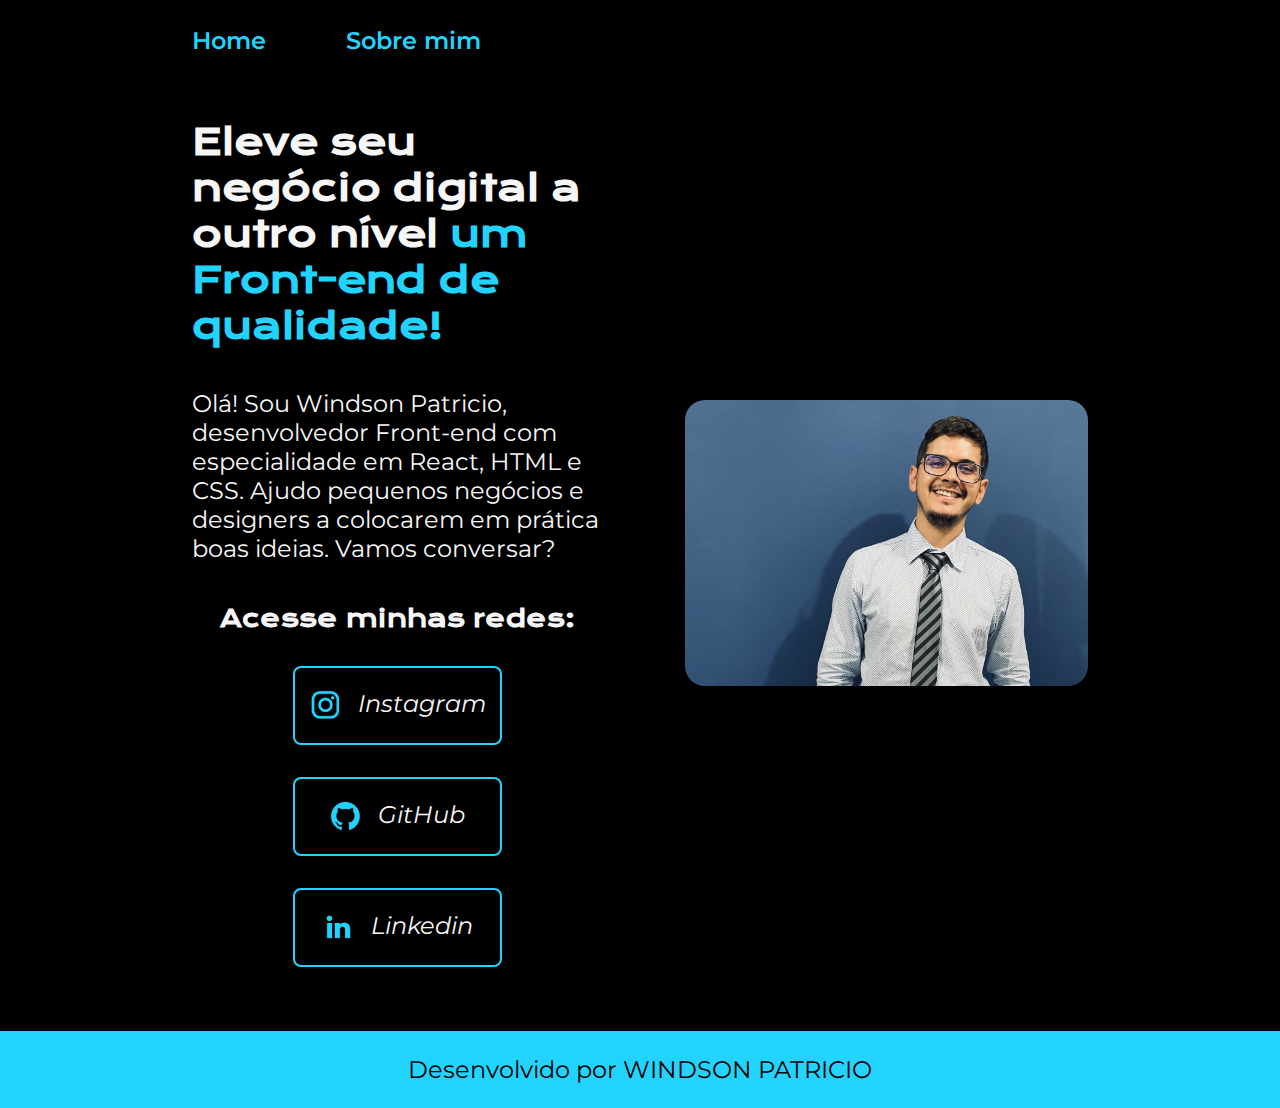
<file: index.html>
<!DOCTYPE html>
<html lang="pt-br">
<head>
    <meta charset="UTF-8">
    <meta name="viewport" content="width=device-width, initial-scale=1.0">
    <title>Portifolio</title>
    <link rel="stylesheet" href="./style/stlye.css">
</head>
<body>
    <header class="cabecalho">
        <nav class="cabecalho-nav">
            <a class="cabecalho-link" href="index.html">Home</a>
            <a class="cabecalho-link" href="pages/sobreMIm.html">Sobre mim</a>
        </nav>
    </header>
    <main class="menu">
        <section class = "menuTexto">
            <h1 class="menuTextoTitulo"> Eleve seu negócio digital a outro nível <strong class="tituloDestaque"> um Front-end de qualidade!</strong></h1>
            <p class="menuTextoParagrafo">Olá! Sou Windson Patricio, desenvolvedor Front-end com especialidade em React, HTML e CSS. 
                Ajudo pequenos negócios e designers a colocarem em prática boas ideias. Vamos conversar?
            </p>
      
            <div class="menuBotoes">
                <h2 class="botaoSubtitulo">Acesse minhas redes: </h2>
                <a class="estiloBotoes" href="https://www.instagram.com/medeiroswindson/">
                    <img src="./assets/instagram.png">
                    Instagram</a>
                <a class="estiloBotoes" href="https://github.com/windsonPatricio">
                    <img src="./assets/github.png">
                    GitHub</a>
                <a class="estiloBotoes" href="https://www.linkedin.com/in/windson-patricio-407b631a0/">
                    <img src="./assets/linkedin.png">
                    Linkedin</a>
            </div>
        </section>
        <img class="imagemMenu" src="./assets/FullSizeRender 2.JPG">
    </main>
    <footer>
        <p class="rodape">Desenvolvido por WINDSON PATRICIO</p>
    </footer>
</body>
</html>
</file>
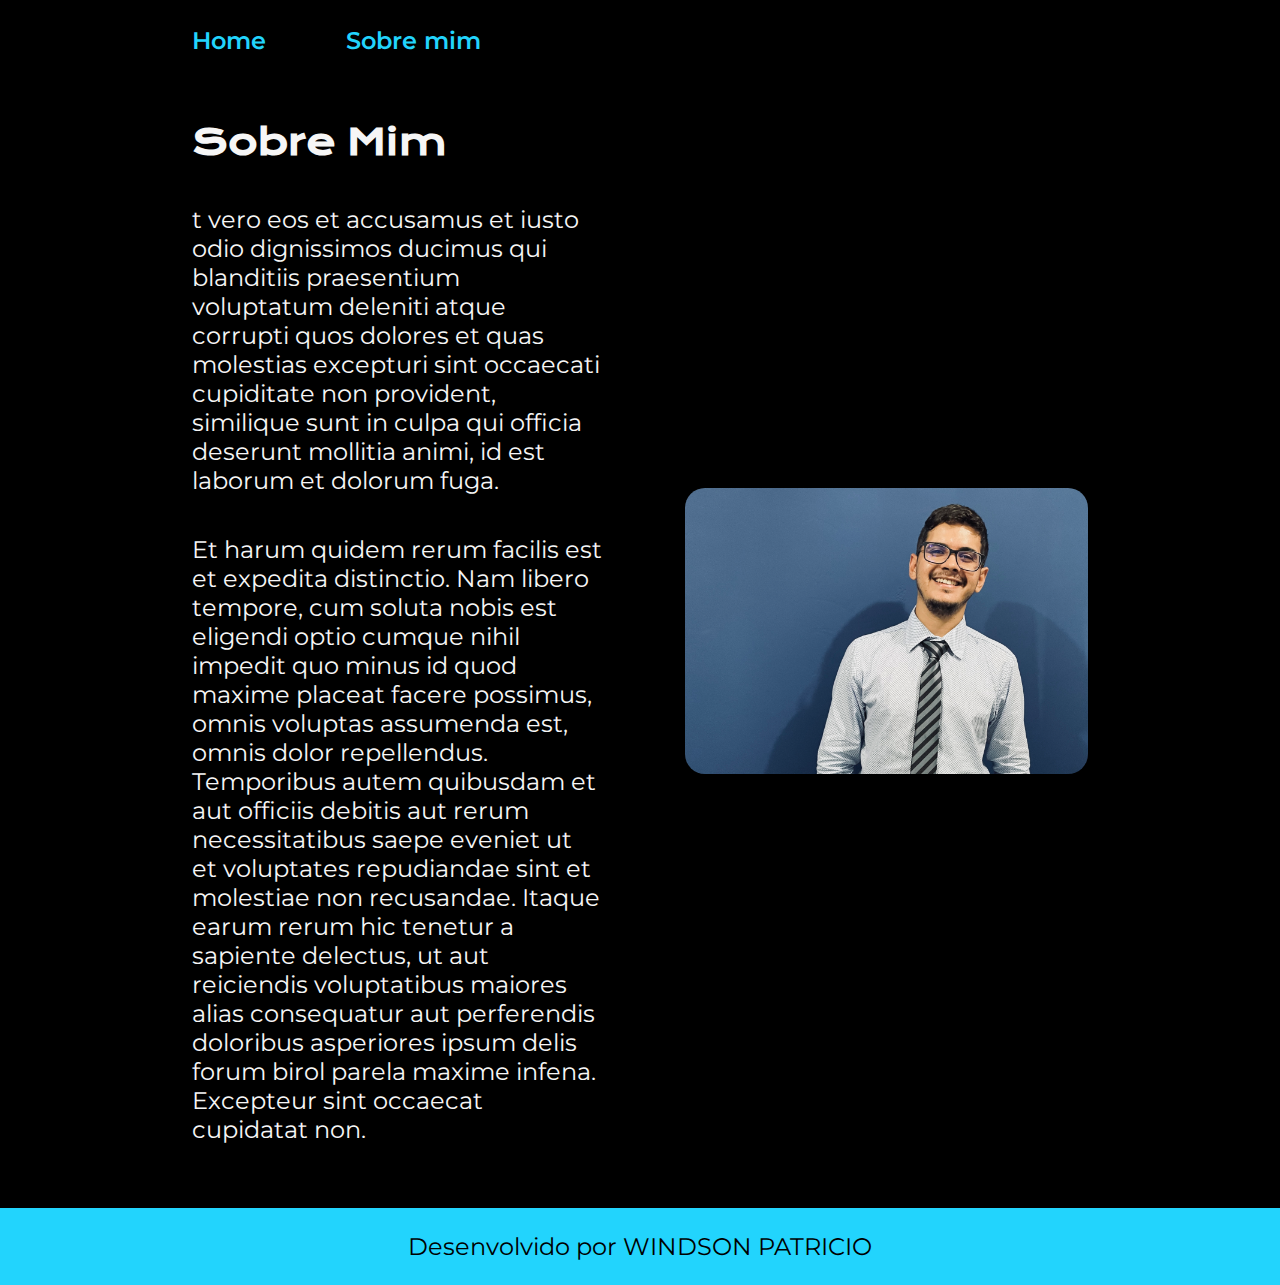
<file: sobreMIm.html>
<!DOCTYPE html>
<html lang="pt-br">
<head>
    <meta charset="UTF-8">
    <meta name="viewport" content="width=device-width, initial-scale=1.0">
    <title>Sobre mim</title>
    <link rel="stylesheet" href="./style/stlye.css">
</head>

<body>
    <header class="cabecalho">
        <nav class="cabecalho-nav">
            <a class="cabecalho-link" href="index.html">Home</a>
            <a class="cabecalho-link" href="sobreMim.html">Sobre mim</a>
        </nav>
    </header>
    <main class="menu">
        <section class = "menuTexto">
            <h1 class="menuTextoTitulo">Sobre Mim</h1>
            <p class="menuTextoParagrafo">t vero eos et accusamus et iusto odio dignissimos ducimus qui blanditiis praesentium voluptatum deleniti atque corrupti quos dolores et quas molestias excepturi sint occaecati cupiditate non provident, similique sunt in culpa qui officia deserunt mollitia animi, id est laborum et dolorum fuga.</p>
            <p class="menuTextoParagrafo">Et harum quidem rerum facilis est et expedita distinctio. Nam libero tempore, cum soluta nobis est eligendi optio cumque nihil impedit quo minus id quod maxime placeat facere possimus, omnis voluptas assumenda est, omnis dolor repellendus. Temporibus autem quibusdam et aut officiis debitis aut rerum necessitatibus saepe eveniet ut et voluptates repudiandae sint et molestiae non recusandae. Itaque earum rerum hic tenetur a sapiente delectus, ut aut reiciendis voluptatibus maiores alias consequatur aut perferendis doloribus asperiores ipsum delis forum birol parela maxime infena. Excepteur sint occaecat cupidatat non.</p>
        </section>
        <img class="imagemMenu" src="./assets/FullSizeRender 2.JPG">
        
    </main>
    <footer>
        <p class="rodape">Desenvolvido por WINDSON PATRICIO</p>
    </footer>
    
</body>
</html>
</file>
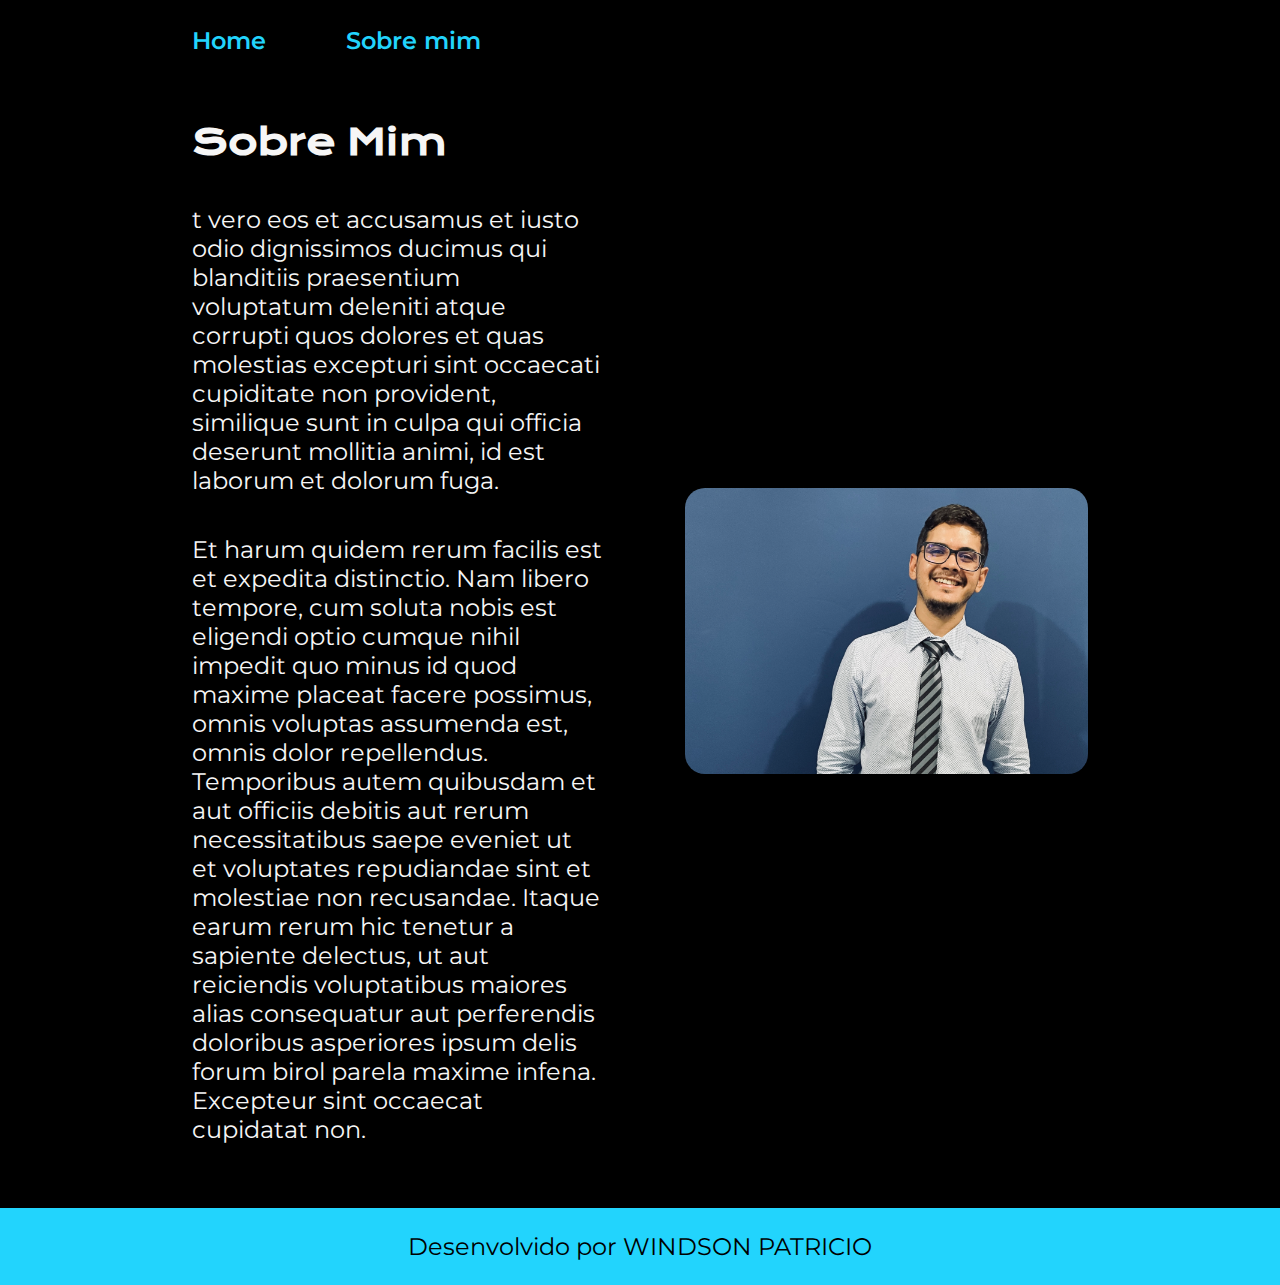
<file: pages/sobreMIm.html>
<!DOCTYPE html>
<html lang="pt-br">
<head>
    <meta charset="UTF-8">
    <meta name="viewport" content="width=device-width, initial-scale=1.0">
    <title>Sobre mim</title>
    <link rel="stylesheet" href="../style/stlye.css">
</head>

<body>
    <header class="cabecalho">
        <nav class="cabecalho-nav">
            <a class="cabecalho-link" href="../index.html">Home</a>
            <a class="cabecalho-link" href="/pages/sobreMIm.html">Sobre mim</a>
        </nav>
    </header>
    <main class="menu">
        <section class = "menuTexto">
            <h1 class="menuTextoTitulo">Sobre Mim</h1>
            <p class="menuTextoParagrafo">t vero eos et accusamus et iusto odio dignissimos ducimus qui blanditiis praesentium voluptatum deleniti atque corrupti quos dolores et quas molestias excepturi sint occaecati cupiditate non provident, similique sunt in culpa qui officia deserunt mollitia animi, id est laborum et dolorum fuga.</p>
            <p class="menuTextoParagrafo">Et harum quidem rerum facilis est et expedita distinctio. Nam libero tempore, cum soluta nobis est eligendi optio cumque nihil impedit quo minus id quod maxime placeat facere possimus, omnis voluptas assumenda est, omnis dolor repellendus. Temporibus autem quibusdam et aut officiis debitis aut rerum necessitatibus saepe eveniet ut et voluptates repudiandae sint et molestiae non recusandae. Itaque earum rerum hic tenetur a sapiente delectus, ut aut reiciendis voluptatibus maiores alias consequatur aut perferendis doloribus asperiores ipsum delis forum birol parela maxime infena. Excepteur sint occaecat cupidatat non.</p>
        </section>
        <img class="imagemMenu" src="../assets/FullSizeRender 2.JPG">
        
    </main>
    <footer>
        <p class="rodape">Desenvolvido por WINDSON PATRICIO</p>
    </footer>
    
</body>
</html>
</file>
<file: style/stlye.css>
@import url('https://fonts.googleapis.com/css2?family=Krona+One&family=Montserrat&display=swap');


:root{
    --cor-primaria: #000000;
    --cor-segundaria: #f6f6f6;
    --cor-tercearia: #22d4fd;
    --cor-hover: #272727;

    --font-titulos: "Krona One", serif;
    --font-paragrafos: "Montserrat", serif;
}
*{
    margin: 0;
    padding: 0;
}

body {
    box-sizing: border-box;
    background-color: var(--cor-primaria);
    color: var(--cor-segundaria);
}

.cabecalho{
    padding: 2% 0% 0% 15%;
}

.cabecalho-nav{
    display: flex;
    gap: 80px;

}

.cabecalho-link{
    font-family: var(--font-paragrafos);
    font-size: 1.5rem;
    font-weight: 600;
    color: var(--cor-tercearia);
    text-decoration: none;
}

.tituloDestaque {
    color: var(--cor-tercearia);
}

.menu{
    padding: 5% 15%;
    display: flex;
    align-items: center;
    justify-content: space-between;
    gap: 82px;
}

.menuTexto{
    width: 50%;
    display: flex;
    flex-direction: column;
    gap:40px;   
}

.menuTextoTitulo{
    font-size: 2.25rem;
    font-family: var(--font-titulos);
}

.menuTextoParagrafo{
    font-size: 1.5rem;
    font-family: var(--font-paragrafos);
}

.menuBotoes{
    display: flex;
    flex-direction: column;
    align-items: center;
    justify-content: space-between;
    gap:32px;
}

.botaoSubtitulo{
    font-family:var(--font-titulos);
    font-weight: 400px;
    font-size: 1.5rem;
    
}

.estiloBotoes{
    display: flex;
    justify-content: center;
    gap: 16px;
    border: 2px solid var(--cor-tercearia);
    width: 50%;
    text-align: center;
    border-radius: 8px;
    font-size: 1.5rem;
    padding: 21.5px 0;
    text-decoration: none;
    color:#f6f6f6;
    font-family: var(--font-paragrafos);
    font-style: italic;
}

.estiloBotoes:hover{
    background-color: var(--cor-hover);
}

.imagemMenu{
    width: 45%;
    height: 60%;
    border-radius: 20px;
}

.rodape{
    color: var(--cor-primaria);
    background-color: var(--cor-tercearia);
    padding: 24px;
    text-align: center;
    font-family: var(--font-paragrafos);
    font-size: 1.5rem;
}

@media (max-width: 1200px){
    .cabecalho{
        padding: 10%;
    }

    .cabecalho-nav{
        justify-content: center;
    }
    
    .menu{
        flex-direction: column-reverse;
        padding: 5%;
    }    

    .menuTexto{
        width: auto;
          
    }

    .imagemMenu{
        width: 70%;
    }
   

}
</file>
